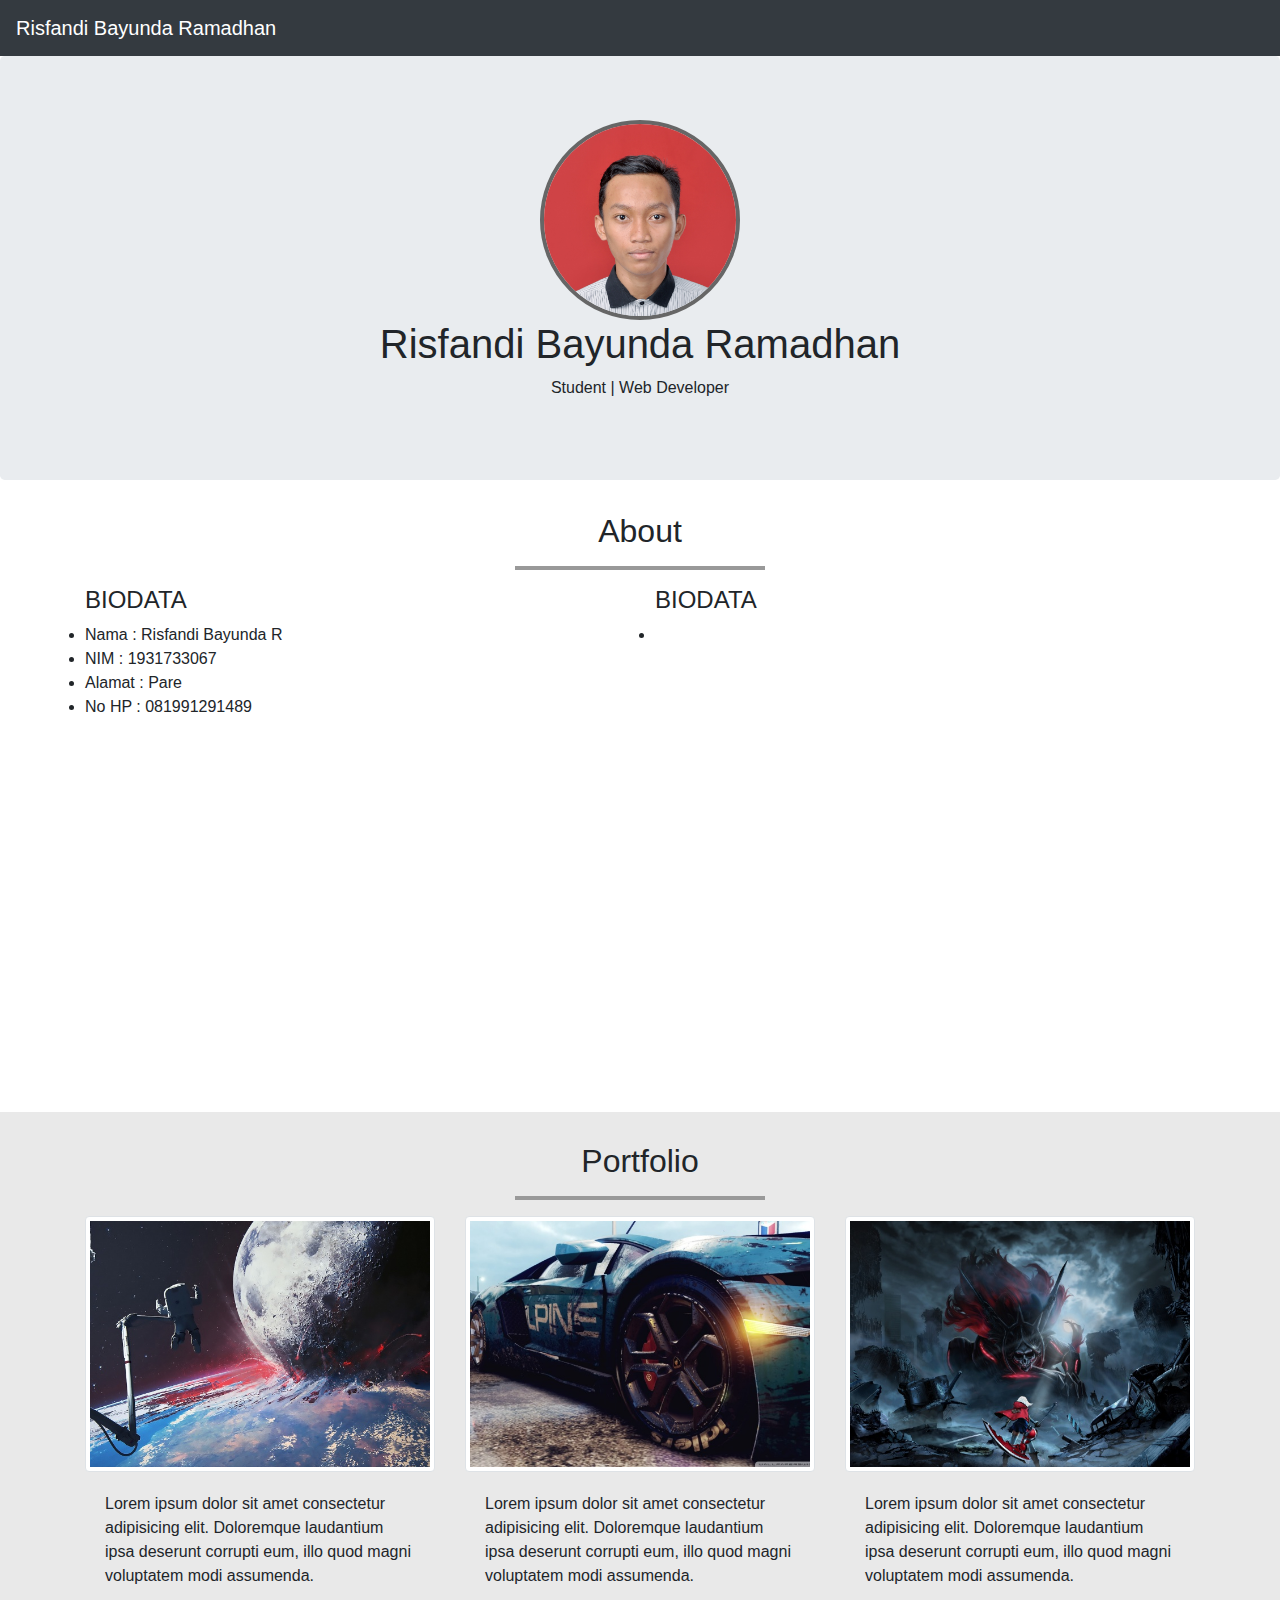
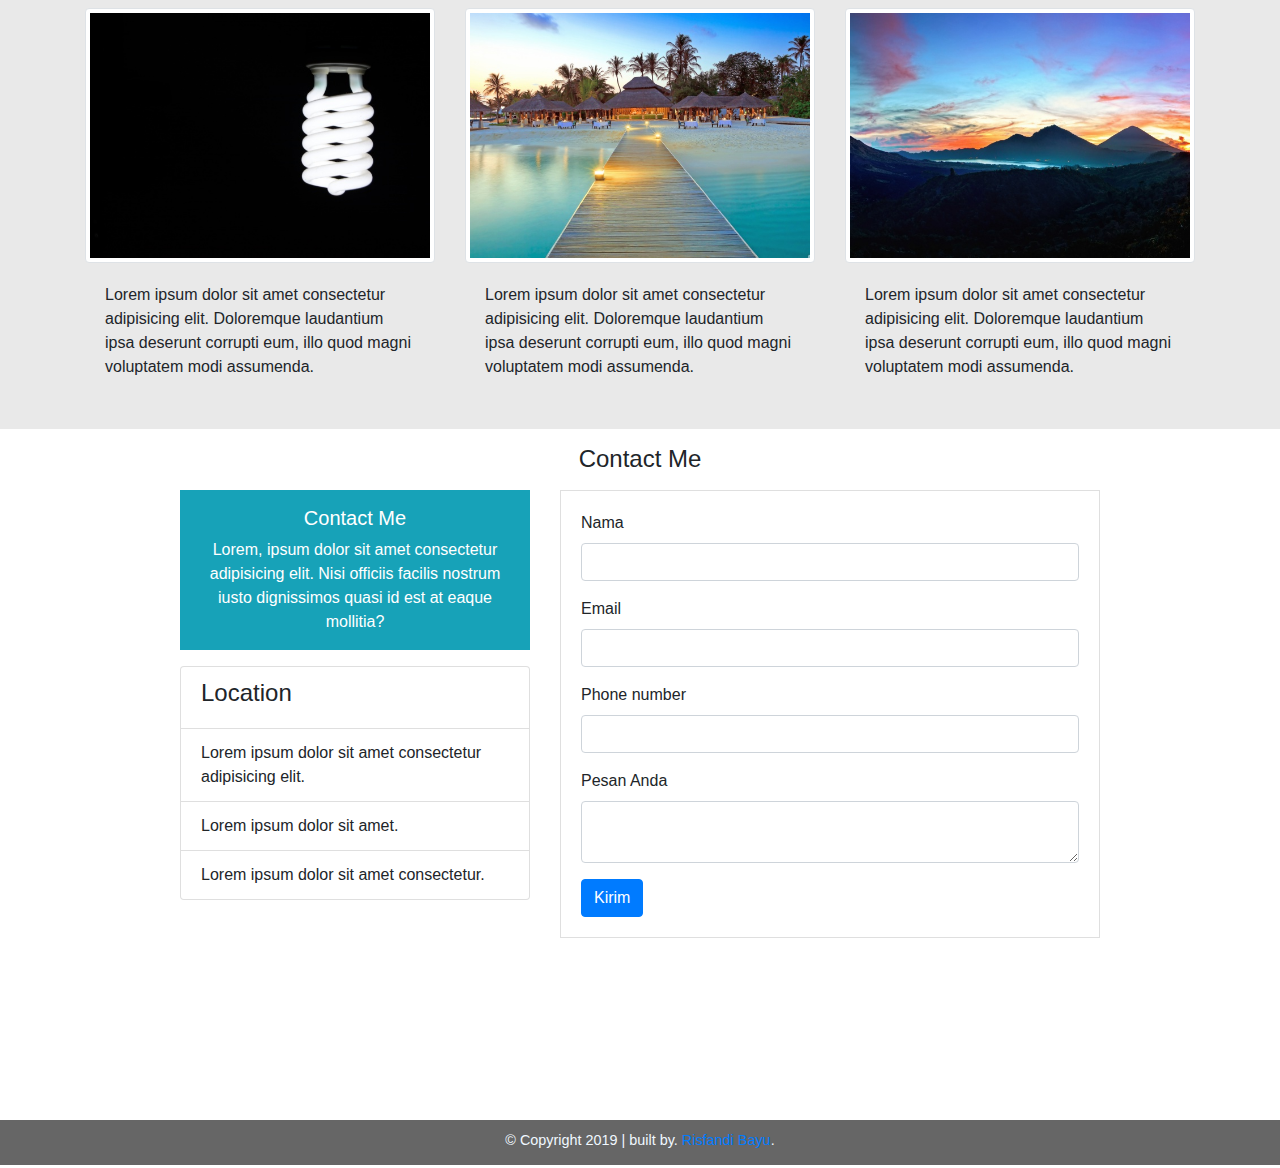
<file: index.html>
<!doctype html>
<html lang="en">

<head>
    <!-- Required meta tags -->
    <meta charset="utf-8">
    <meta name="viewport" content="width=device-width, initial-scale=1, shrink-to-fit=no">

    <!-- Bootstrap CSS -->
    <link rel="stylesheet" href="css/bootstrap.min.css"
        integrity="sha384-ggOyR0iXCbMQv3Xipma34MD+dH/1fQ784/j6cY/iJTQUOhcWr7x9JvoRxT2MZw1T" crossorigin="anonymous">
    <link rel="stylesheet" href="style.css">

    <title>Hello, world!</title>
</head>

<body>
    <!-- Navbar -->
    <nav class="navbar navbar-dark bg-dark">
        <a class="navbar-brand" href="#">Risfandi Bayunda Ramadhan</a>
    </nav>
    <!-- End Navbar -->

    <!-- Jumbrotron -->
    <div class="jumbotron text-center">
        <img src="img/profil.jpg" class="rounded-circle">
        <h1>Risfandi Bayunda Ramadhan</h1>
        <p>Student | Web Developer</p>

    </div>
    <!-- End Jumbrotron -->

    <!-- about -->
    <section class="about" id="about">
        <div class="container">
            <div class="row">
                <div class="col-sm-12">
                    <h2 class="text-center">About</h2>
                    <hr>
                </div>
            </div>

            <div class="row">

                <div class="col-sm-6 col-sm-offset-1">
                    <h4>BIODATA</h4>
                    <li>Nama : Risfandi Bayunda R</li>
                    <li>NIM  : 1931733067</li>
                    <li>Alamat : Pare</li>
                    <li>No HP : 081991291489</li>
                </div>

                <div class="col-sm-6 ">
                    <h4>BIODATA</h4>
                    <li></li>
                </div>
            </div>
        </div>
    </section>
    <!-- End About -->

    <!-- Portfolio -->
    <section class="portfolio" id="portfolio">
        <div class="container">
            <div class="row">
                <div class="col-sm-12 text-center">
                    <h2>Portfolio</h2>
                    <hr>

                </div>
            </div>
            <div class="row">
                <div class="col-sm-4">
                    <a href="" class="thumbnail">
                        <img src="portfolio/864727.jpg" alt="" class="img-thumbnail">
                    </a>
                    <div class="card-body">
                        <div class="card-text">
                            Lorem ipsum dolor sit amet consectetur adipisicing elit. Doloremque laudantium ipsa deserunt
                            corrupti eum, illo quod magni voluptatem modi assumenda.
                        </div>
                    </div>
                </div>
                <div class="col-sm-4">
                    <a href="" class="thumbnail">
                        <img src="portfolio/games_14-wallpaper-1920x1080.jpg" alt="" class="img-thumbnail">
                    </a>
                    <div class="card-body">
                        <div class="card-text">
                            Lorem ipsum dolor sit amet consectetur adipisicing elit. Doloremque laudantium ipsa deserunt
                            corrupti eum, illo quod magni voluptatem modi assumenda.
                        </div>
                    </div>
                </div>
                <div class="col-sm-4">
                    <a href="" class="thumbnail">
                        <img src="portfolio/god_eater_2_rage_burst_video_game-wallpaper-7680x4320.jpg" alt=""
                            class="img-thumbnail">
                    </a>
                    <div class="card-body">
                        <div class="card-text">
                            Lorem ipsum dolor sit amet consectetur adipisicing elit. Doloremque laudantium ipsa deserunt
                            corrupti eum, illo quod magni voluptatem modi assumenda.
                        </div>
                    </div>
                </div>
                <div class="col-sm-4">
                    <a href="" class="thumbnail">
                        <img src="portfolio/lamp_spiral_dark_background_118457_3840x2160.jpg" alt=""
                            class="img-thumbnail">
                    </a>
                    <div class="card-body">
                        <div class="card-text">
                            Lorem ipsum dolor sit amet consectetur adipisicing elit. Doloremque laudantium ipsa deserunt
                            corrupti eum, illo quod magni voluptatem modi assumenda.
                        </div>
                    </div>
                </div>
                <div class="col-sm-4">
                    <a href="" class="thumbnail">
                        <img src="portfolio/maldive_islands_resort-wallpaper-3840x2160.jpg" alt=""
                            class="img-thumbnail">
                    </a>
                    <div class="card-body">
                        <div class="card-text">
                            Lorem ipsum dolor sit amet consectetur adipisicing elit. Doloremque laudantium ipsa deserunt
                            corrupti eum, illo quod magni voluptatem modi assumenda.
                        </div>
                    </div>
                </div>
                <div class="col-sm-4">
                    <a href="" class="thumbnail">
                        <img src="portfolio/mountains_sky_bali_sunrise_kintamani_indonesia_95497_3840x2160.jpg" alt=""
                            class="img-thumbnail">
                    </a>
                    <div class="card-body">
                        <div class="card-text">
                            Lorem ipsum dolor sit amet consectetur adipisicing elit. Doloremque laudantium ipsa deserunt
                            corrupti eum, illo quod magni voluptatem modi assumenda.
                        </div>
                    </div>
                </div>
            </div>
        </div>
    </section>
    <!-- End Portofolio -->


    <!-- contact -->
    <section id="contact" class="mt-3">
        <div class="text-center mb-3">
            <h4>Contact Me</h4>
        </div>
        <div class="container">
            <div class="row justify-content-center">
                <div class="col-md-4">
                    <div class="p-3 bg-info text-center text-white">
                        <h5>Contact Me</h5>
                       Lorem, ipsum dolor sit amet consectetur adipisicing elit. Nisi officiis facilis nostrum iusto dignissimos quasi id est at eaque mollitia?
                    </div>
                    <ul class="list-group mt-3">
                        <li class="list-group-item">
                            <h4>Location</h4>
                        </li>
                        <li class="list-group-item">Lorem ipsum dolor sit amet consectetur adipisicing elit.</li>
                        <li class="list-group-item">Lorem ipsum dolor sit amet.</li>
                        <li class="list-group-item">Lorem ipsum dolor sit amet consectetur.</li>
                    </ul>
                </div>
                <div class="col-md-6">
                    <div class="card card-body rounded-0">
                        <form action="">
                            <div class="form-group">
                                <label>Nama</label>
                                <input type="text" class="form-control">
                            </div>
                            <div class="form-group">
                                <label>Email</label>
                                <input type="email" class="form-control">
                            </div>
                            <div class="form-group">
                                <label>Phone number</label>
                                <input type="text" class="form-control">
                            </div>
                            <div class="form-group">
                                    <label>Pesan Anda</label>
                                    <textarea class="form-control"></textarea>
                            </div>
                            
                            <input type="submit" class="btn btn-primary" value="Kirim">
                        </form>
                    </div>
                </div>
            </div>
        </div>
    </section>
    <!-- End contact -->

    <footer>
        <div class="container text-center">
            <div class="row">
                <div class="col-sm-12">
                    <p>&copy; Copyright 2019 | built by. <a href="">Risfandi
                            Bayu</a>.</p>
                </div>
            </div>
        </div>

    </footer>

    <!-- Optional JavaScript -->
    <!-- jQuery first, then Popper.js, then Bootstrap JS -->
    <!-- <script src="https://code.jquery.com/jquery-3.3.1.slim.min.js" integrity="sha384-q8i/X+965DzO0rT7abK41JStQIAqVgRVzpbzo5smXKp4YfRvH+8abtTE1Pi6jizo" crossorigin="anonymous"></script>
    <script src="https://cdnjs.cloudflare.com/ajax/libs/popper.js/1.14.7/umd/popper.min.js" integrity="sha384-UO2eT0CpHqdSJQ6hJty5KVphtPhzWj9WO1clHTMGa3JDZwrnQq4sF86dIHNDz0W1" crossorigin="anonymous"></script> -->
    <script src="js/bootstrap.min.js"
        integrity="sha384-JjSmVgyd0p3pXB1rRibZUAYoIIy6OrQ6VrjIEaFf/nJGzIxFDsf4x0xIM+B07jRM" crossorigin="anonymous">
    </script>
</body>

</html>
</file>
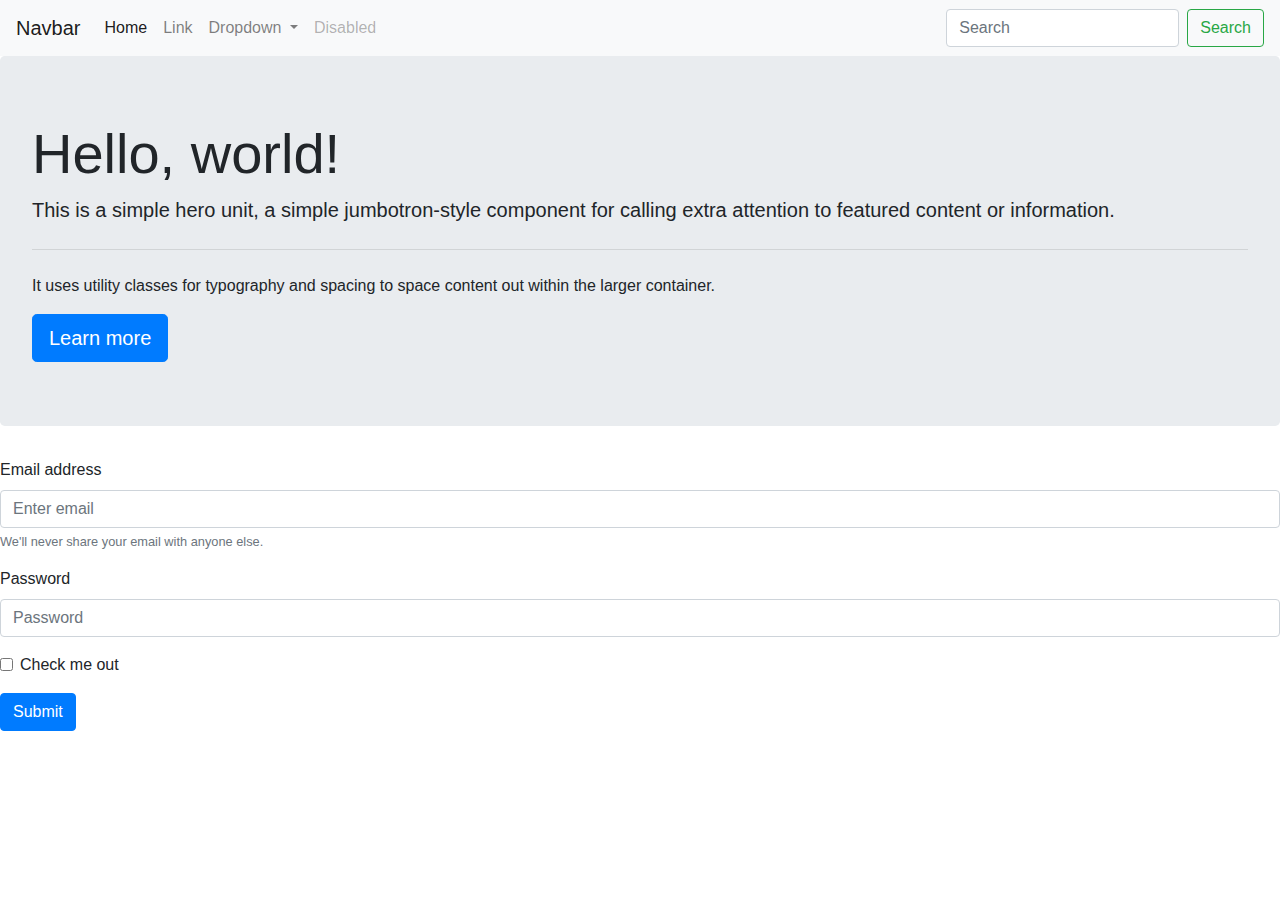
<file: yes.html>
<!doctype html>
<html lang="en">

<head>
    <!-- Required meta tags -->
    <meta charset="utf-8">
    <meta name="viewport" content="width=device-width, initial-scale=1, shrink-to-fit=no">

    <!-- Bootstrap CSS -->
    <link rel="stylesheet" href="css/bootstrap.min.css"
        integrity="sha384-ggOyR0iXCbMQv3Xipma34MD+dH/1fQ784/j6cY/iJTQUOhcWr7x9JvoRxT2MZw1T" crossorigin="anonymous">

    <title>Hello, world!</title>
</head>

<body>
    <!-- navbar -->
    <nav class="navbar navbar-expand-lg navbar-light bg-light">
            <a class="navbar-brand" href="#">Navbar</a>
            <button class="navbar-toggler" type="button" data-toggle="collapse" data-target="#navbarSupportedContent" aria-controls="navbarSupportedContent" aria-expanded="false" aria-label="Toggle navigation">
              <span class="navbar-toggler-icon"></span>
            </button>
          
            <div class="collapse navbar-collapse" id="navbarSupportedContent">
              <ul class="navbar-nav mr-auto">
                <li class="nav-item active">
                  <a class="nav-link" href="#">Home <span class="sr-only">(current)</span></a>
                </li>
                <li class="nav-item">
                  <a class="nav-link" href="#">Link</a>
                </li>
                <li class="nav-item dropdown">
                  <a class="nav-link dropdown-toggle" href="#" id="navbarDropdown" role="button" data-toggle="dropdown" aria-haspopup="true" aria-expanded="false">
                    Dropdown
                  </a>
                  <div class="dropdown-menu" aria-labelledby="navbarDropdown">
                    <a class="dropdown-item" href="#">Action</a>
                    <a class="dropdown-item" href="#">Another action</a>
                    <div class="dropdown-divider"></div>
                    <a class="dropdown-item" href="#">Something else here</a>
                  </div>
                </li>
                <li class="nav-item">
                  <a class="nav-link disabled" href="#" tabindex="-1" aria-disabled="true">Disabled</a>
                </li>
              </ul>
              <form class="form-inline my-2 my-lg-0">
                <input class="form-control mr-sm-2" type="search" placeholder="Search" aria-label="Search">
                <button class="btn btn-outline-success my-2 my-sm-0" type="submit">Search</button>
              </form>
            </div>
          </nav>
          <!-- akhirnavbar -->

    <!-- jumbotron -->
    <div class="jumbotron">
        <h1 class="display-4">Hello, world!</h1>
        <p class="lead">This is a simple hero unit, a simple jumbotron-style component for calling extra attention to featured content or information.</p>
        <hr class="my-4">
        <p>It uses utility classes for typography and spacing to space content out within the larger container.</p>
        <a class="btn btn-primary btn-lg" href="#" role="button">Learn more</a>
      </div>
    <!-- akhirjumbotron -->

    <!-- form -->
    <form>
        <div class="form-group">
          <label for="exampleInputEmail1">Email address</label>
          <input type="email" class="form-control" id="exampleInputEmail1" aria-describedby="emailHelp" placeholder="Enter email">
          <small id="emailHelp" class="form-text text-muted">We'll never share your email with anyone else.</small>
        </div>
        <div class="form-group">
          <label for="exampleInputPassword1">Password</label>
          <input type="password" class="form-control" id="exampleInputPassword1" placeholder="Password">
        </div>
        <div class="form-group form-check">
          <input type="checkbox" class="form-check-input" id="exampleCheck1">
          <label class="form-check-label" for="exampleCheck1">Check me out</label>
        </div>
        <button type="submit" class="btn btn-primary">Submit</button>
      </form>
      <!-- akhirform -->

    <!-- Optional JavaScript -->
    <!-- jQuery first, then Popper.js, then Bootstrap JS -->
    <!-- <script src="https://code.jquery.com/jquery-3.3.1.slim.min.js"
        integrity="sha384-q8i/X+965DzO0rT7abK41JStQIAqVgRVzpbzo5smXKp4YfRvH+8abtTE1Pi6jizo" crossorigin="anonymous">
    </script>
    <script src="https://cdnjs.cloudflare.com/ajax/libs/popper.js/1.14.7/umd/popper.min.js"
        integrity="sha384-UO2eT0CpHqdSJQ6hJty5KVphtPhzWj9WO1clHTMGa3JDZwrnQq4sF86dIHNDz0W1" crossorigin="anonymous">
    </script> -->
    <script src="js/bootstrap.min.js"
        integrity="sha384-JjSmVgyd0p3pXB1rRibZUAYoIIy6OrQ6VrjIEaFf/nJGzIxFDsf4x0xIM+B07jRM" crossorigin="anonymous">
    </script>
</body>

</html>
</file>
<file: style.css>
html {
    position: relative;
}

body {
    margin-bottom: 120px;
}

.jumbotron img {
    width: 200px;
    border: 4px solid #666;

}

hr {
    width: 250px;
    border-top: 4px solid #999;
}

section {
    min-height: 600px;
}

.portfolio {
    background-color: rgb(233, 233, 233);
}

footer {
    position: absolute;
    width: 100%;
    height: 45px;
    bottom: 0;
    background-color: #666;
    padding-top: 10px;
}

footer p {
    color: aliceblue;
    font-size: 0.9em;
}

.contact {
    min-height: 700px;
}

#portfolio .container{
    padding-bottom: 30px;
    padding-top: 30px
}
</file>
